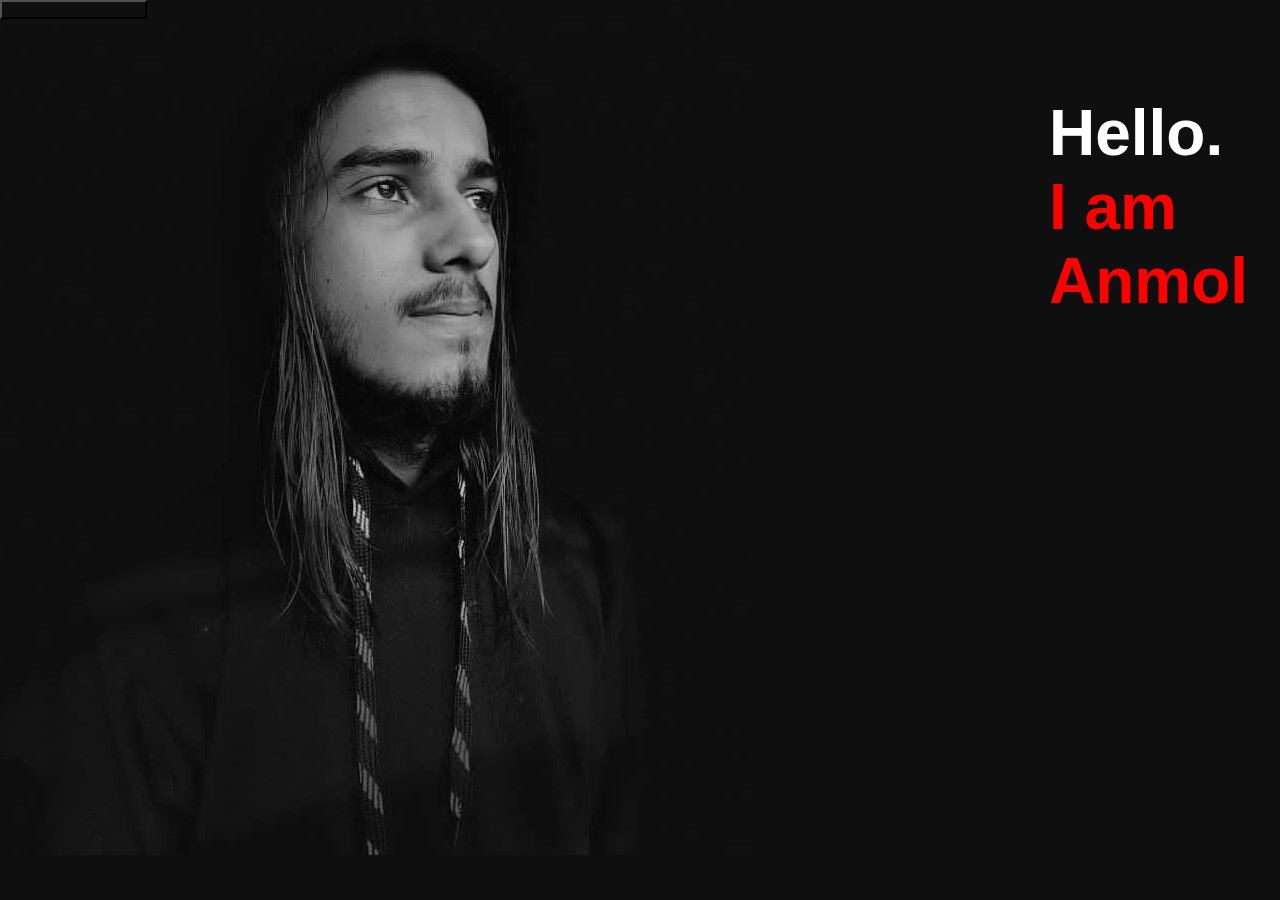
<file: index.html>
<!DOCTYPE html>
<html lang="en">
<head>
    <meta charset="UTF-8">
    <meta name="viewport" content="width=device-width, initial-scale=1.0">

    <!-- custom css file link  -->
    <link type="text/css" rel="stylesheet" href="css/style.css">
</head>
    
<body class="mainbody" >     
  

   <div id="two">
        <div class="img">
          <!-- <img src="webpic.jpg">  -->
       </div> 
         <div class="text">
          <a href="about.html" class="hello">Hello.</a>
          <a href="work.html" class="work"><p>I am</p></a>
          <a href="contact.html" class="contact"><span>Anmol</span></a>
      
      </div>
      <button onclick="f()">Mobile Users Tap HERE</button>
   </div>

   <script src="le.js"></script>
    </body>

    
    </html>
</file>
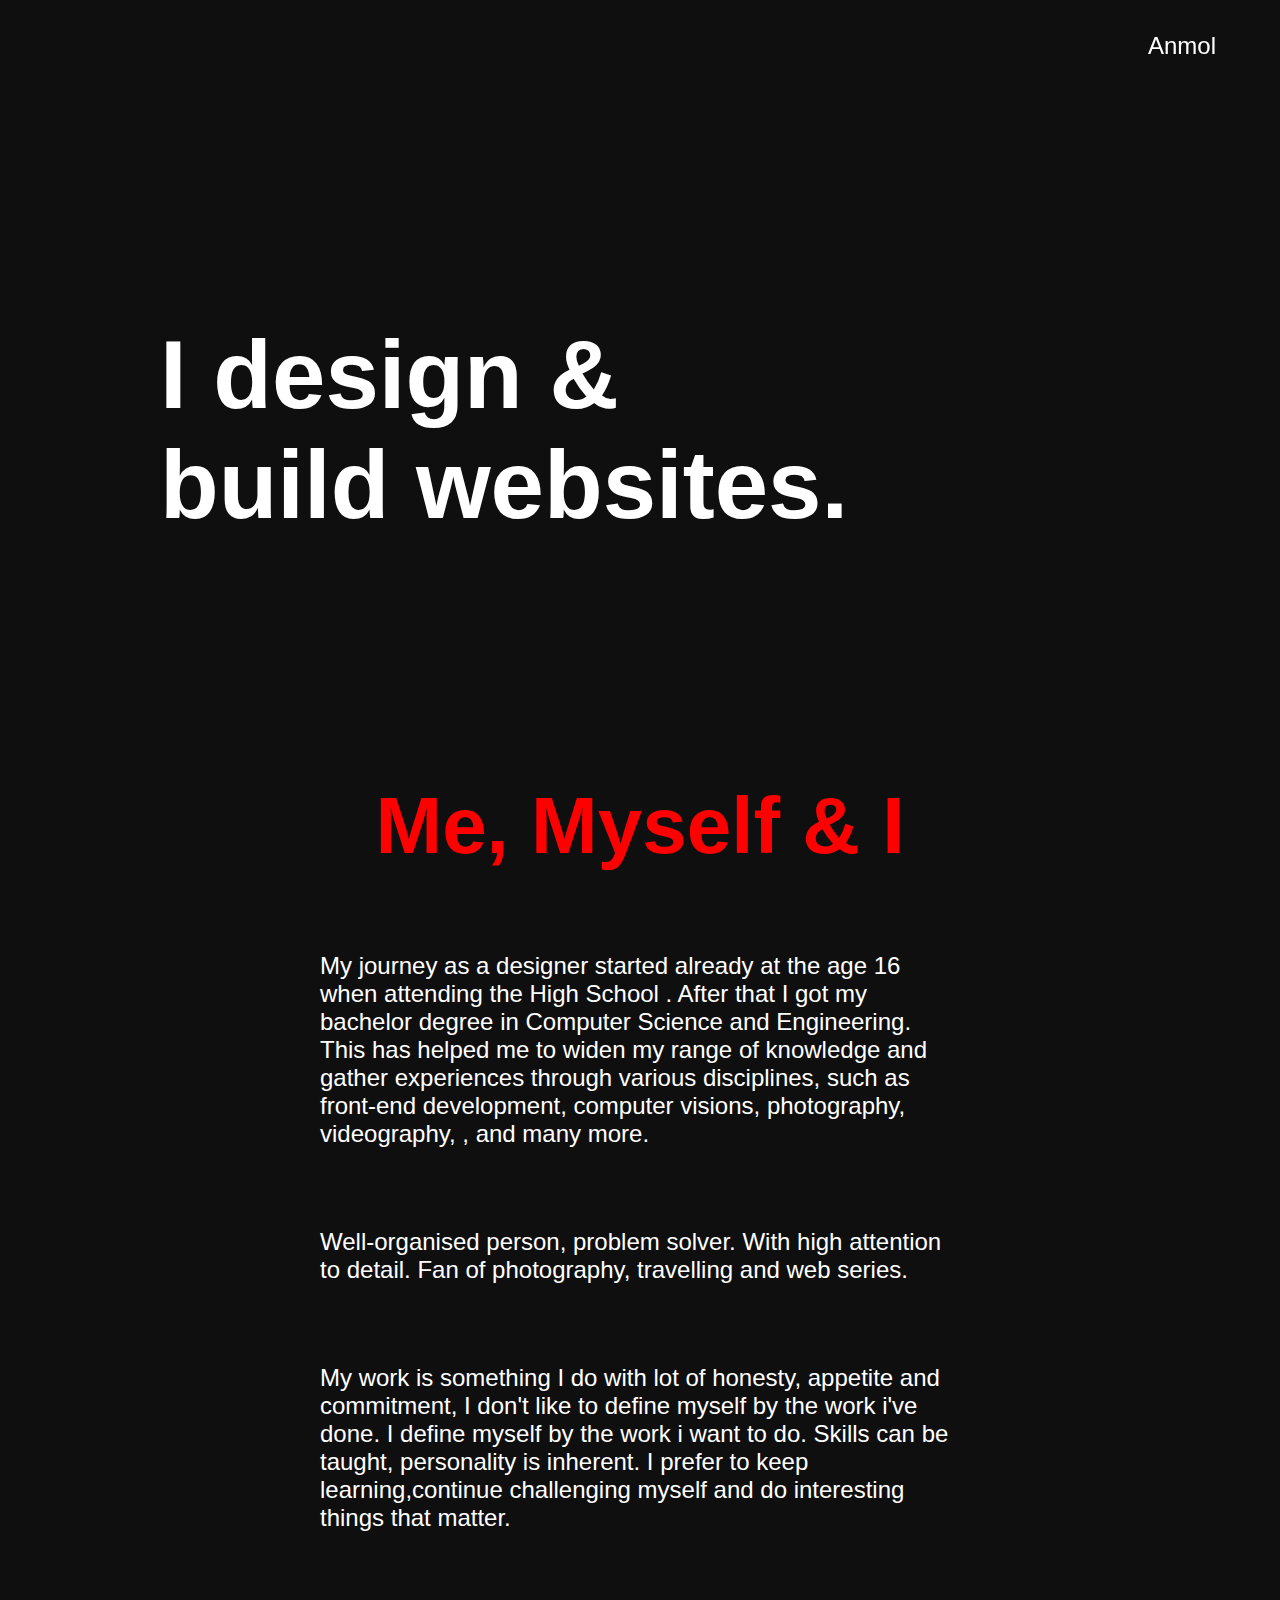
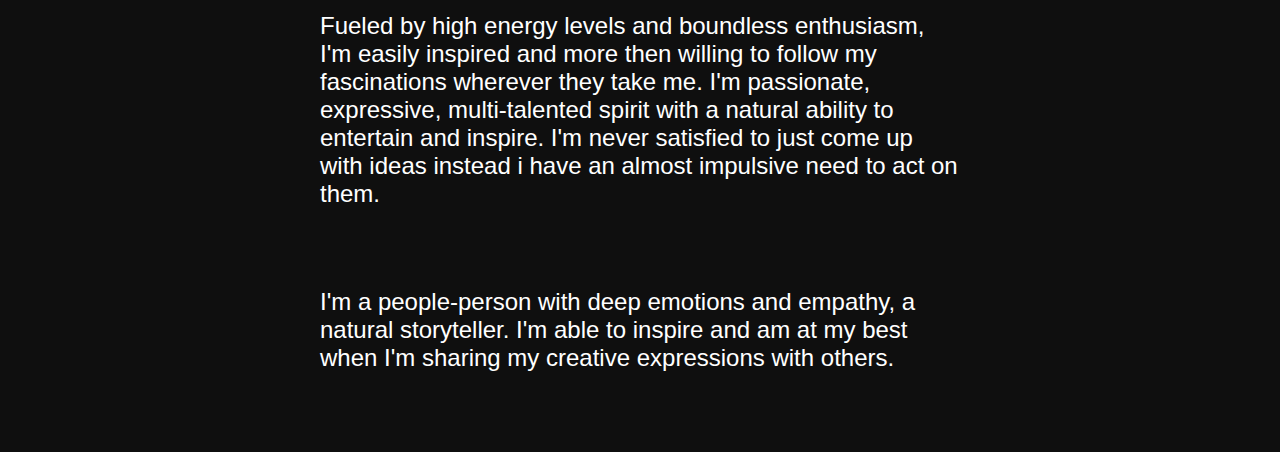
<file: about.html>
<!DOCTYPE html>
<html lang="en">
<head>
    <meta charset="UTF-8">
    <meta http-equiv="X-UA-Compatible" content="IE=edge">
    <meta name="viewport" content="width=device-width, initial-scale=1.0">
    <title>About</title>
    <link rel="stylesheet" href="css/style.css">
</head>

<body>

        <a href="index.html" class="home">Anmol</a>

        <div class="mainabout">
            I design & <br>build websites.
        </div>

        <div class="subheada">
            Me, Myself & I
        </div>

        <div class="inabout">
            <p>
                My journey as a designer started already at the age 16 when attending the High School . After that I got my bachelor   degree in
                Computer Science and Engineering. This has helped me to widen 
                my range of knowledge and gather experiences through various disciplines, such as front-end development, computer visions, 
                 photography, videography, , and many more.
            </p>
            <p>
                Well-organised person, problem solver. With high attention to detail. Fan of photography, travelling and web series.
            </p>
            <p>
                My work is something I do with lot of honesty, appetite and commitment,
                 I don't like to define myself by the work i've done. I define myself by the work i want to do. Skills can be taught,
                personality is inherent. I prefer to keep learning,continue challenging myself and do interesting things that matter.
            </p>
            <p>
                Fueled by high energy levels and boundless enthusiasm, I'm easily inspired and more then willing to follow my fascinations wherever
                 they take me. I'm passionate, expressive, multi-talented spirit with a natural ability to entertain and inspire. I'm never 
                 satisfied to just come up with ideas instead i have an almost impulsive need to act on them.

            </p>
            <p>
                I'm a people-person with deep emotions and empathy, a natural storyteller. I'm able to inspire and am at my best when I'm 
                sharing my creative expressions with others.

            </p>
        </div>

</body>
</div>
</html>
</file>
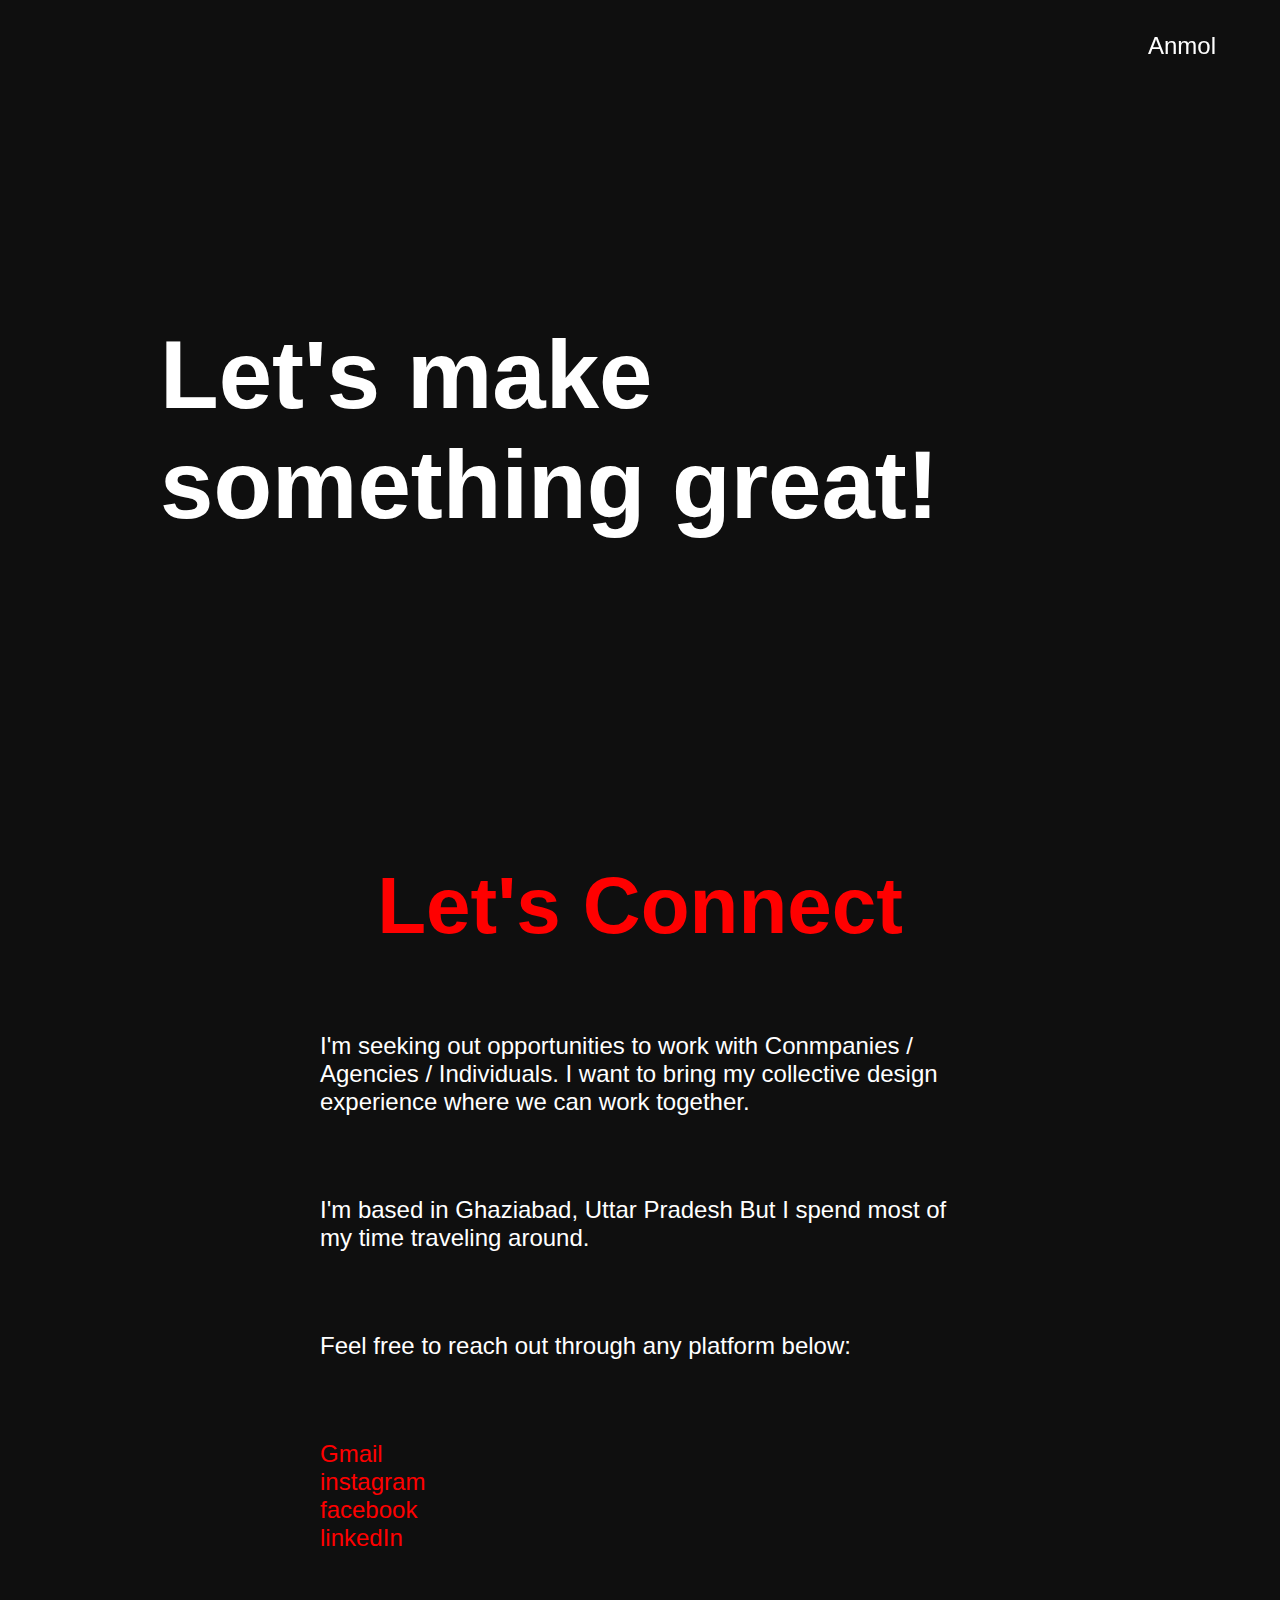
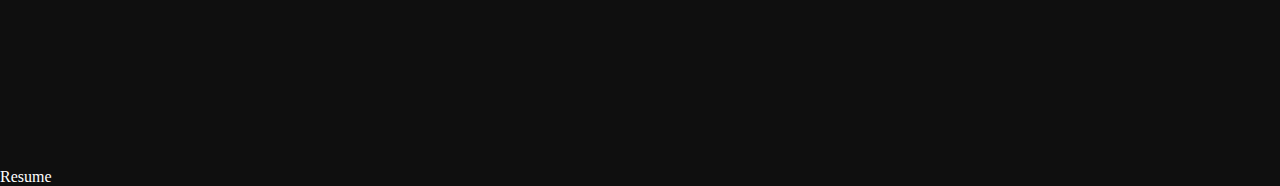
<file: contact.html>
<!DOCTYPE html>
<html lang="en">
<head>
    <meta charset="UTF-8">
    <meta http-equiv="X-UA-Compatible" content="IE=edge">
    <meta name="viewport" content="width=device-width, initial-scale=1.0">
    <title>contact</title>
    <link rel="stylesheet" href="css/style.css">
</head>
<body>
    <a href="index.html" class="homec">Anmol</a>
    <div class="maincontact">
        Let's make <br> something great!
    </div> 
    <div class="subheadc">
        Let's Connect
    </div>
    
    <div class="incontact">
        <p>
            I'm seeking out opportunities to work with Conmpanies / Agencies / Individuals. I want to bring my collective design experience where 
            we can work together.

        </p>

        <p>
            I'm based in Ghaziabad, Uttar Pradesh But  I spend most of my time traveling around.
        </p>

        <p>
            Feel free to reach out through any platform below:
        </p>
    </div>
     <div class="links">
        <a href="mailto:canmol286@gmail.com">Gmail</a>
        <a href="https://www.instagram.com/_retro_noob/">instagram</a>
        <a href="https://www.facebook.com/anmol.chaudhary.71">facebook</a>
        <a href="https://www.linkedin.com/in/anmol-chaudhary-5a309a223">linkedIn</a>
     </div>

     <div class="resume">
    <p>Resume <iframe src="SKILLS (2).pdf" frameborder="0" ></p>
        
    </iframe>
     </div>
    
</body>
</html>
</file>
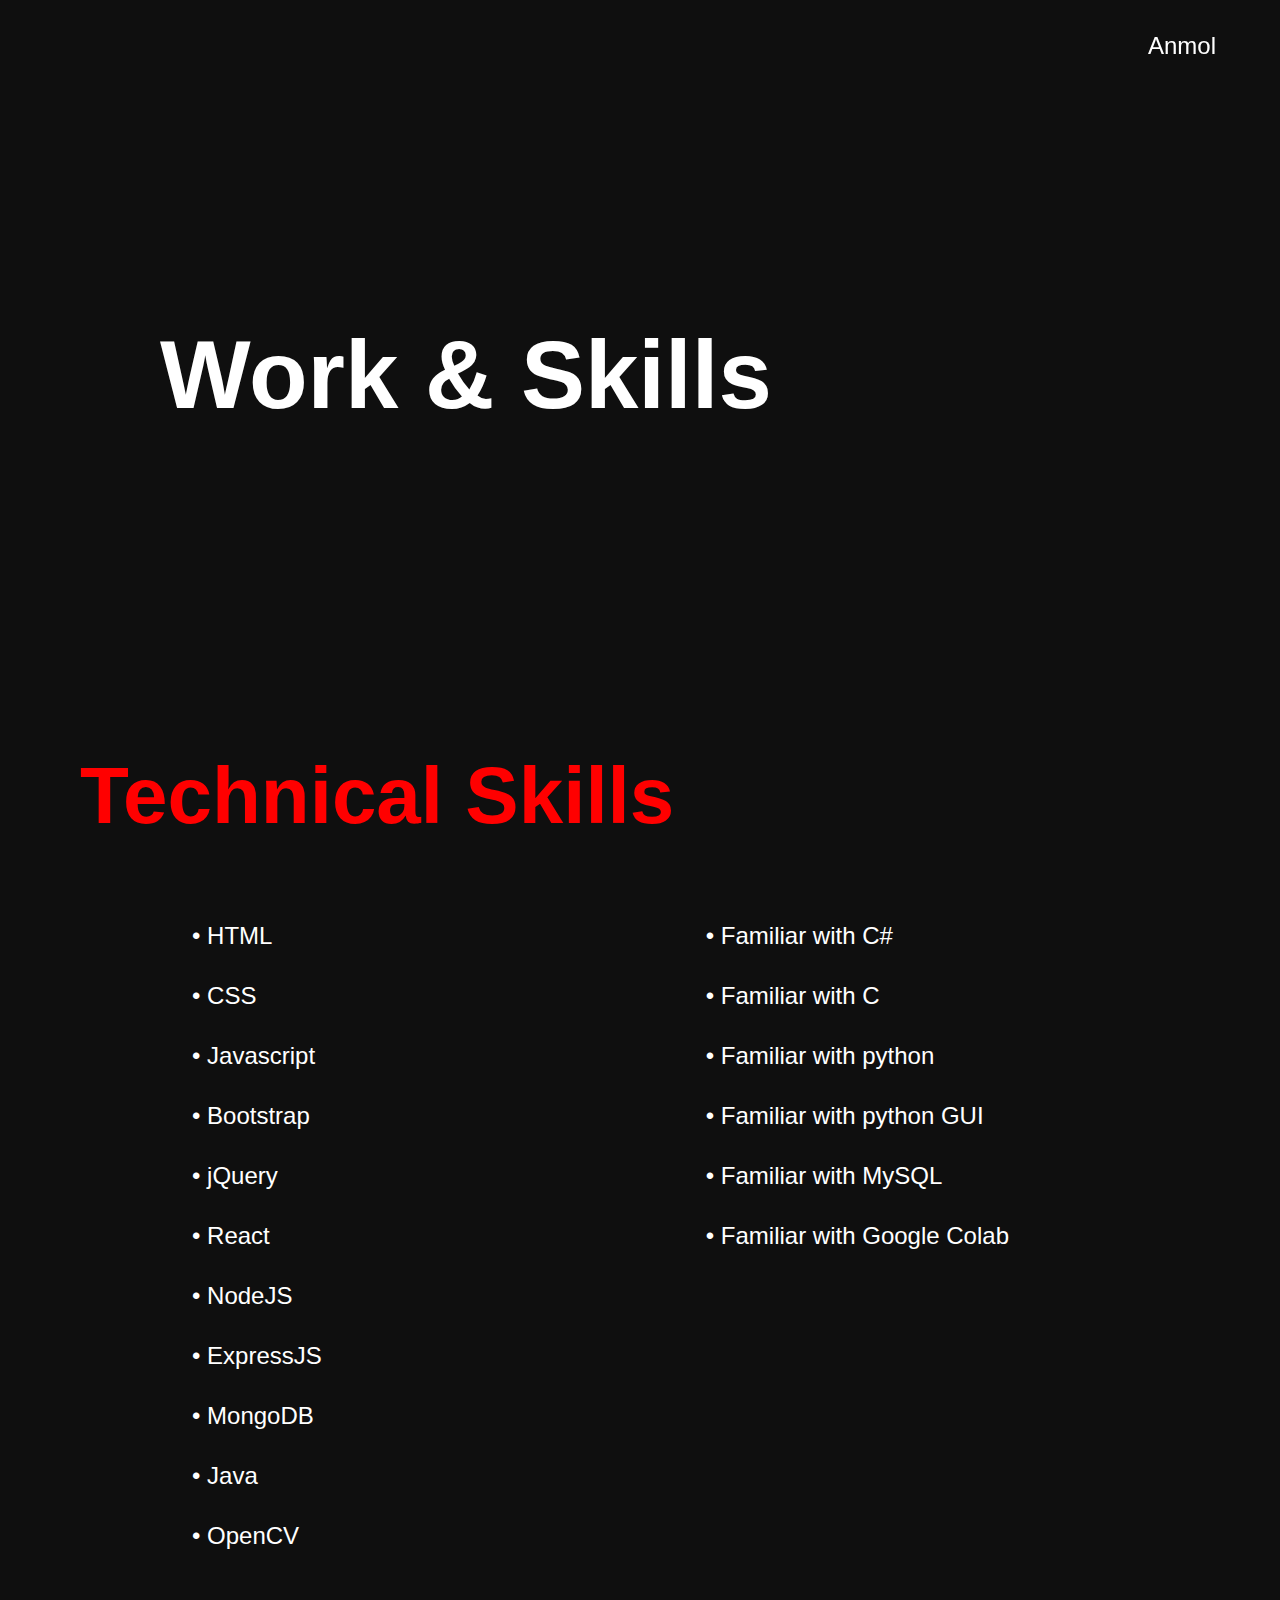
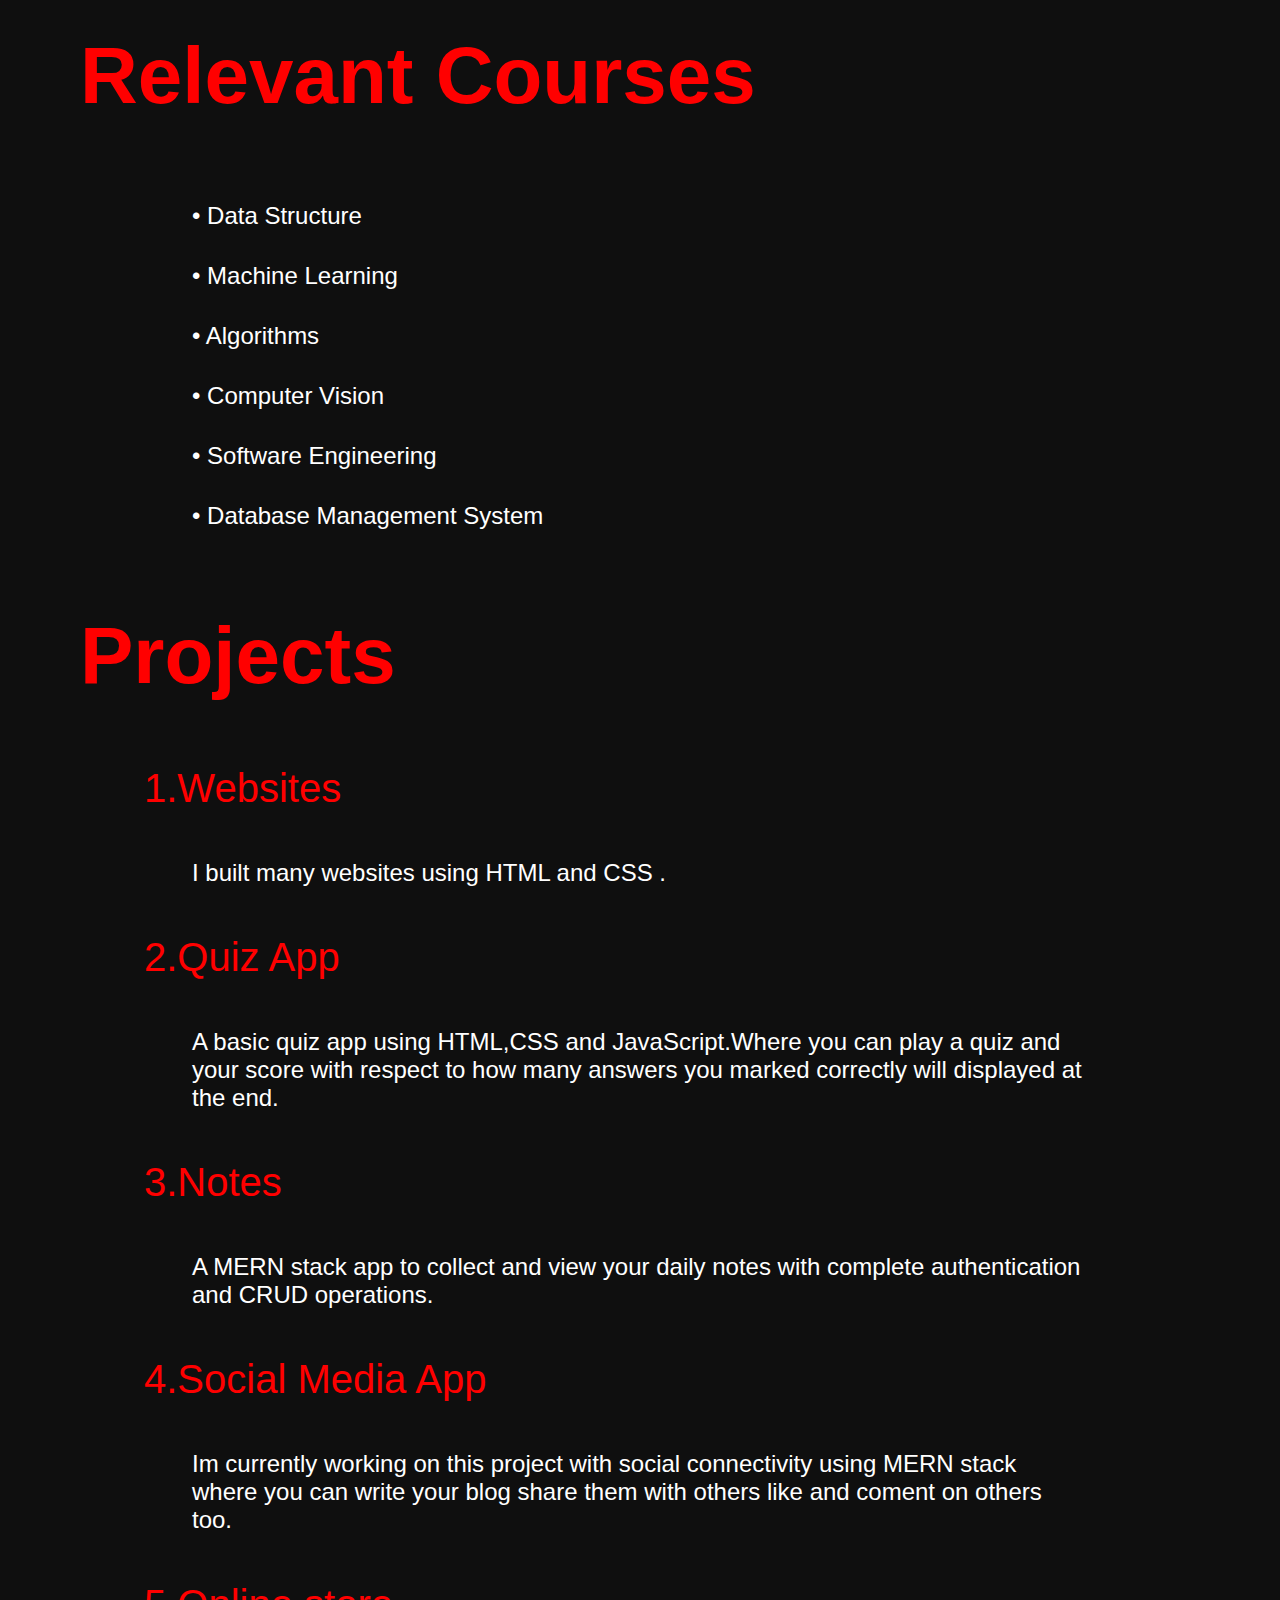
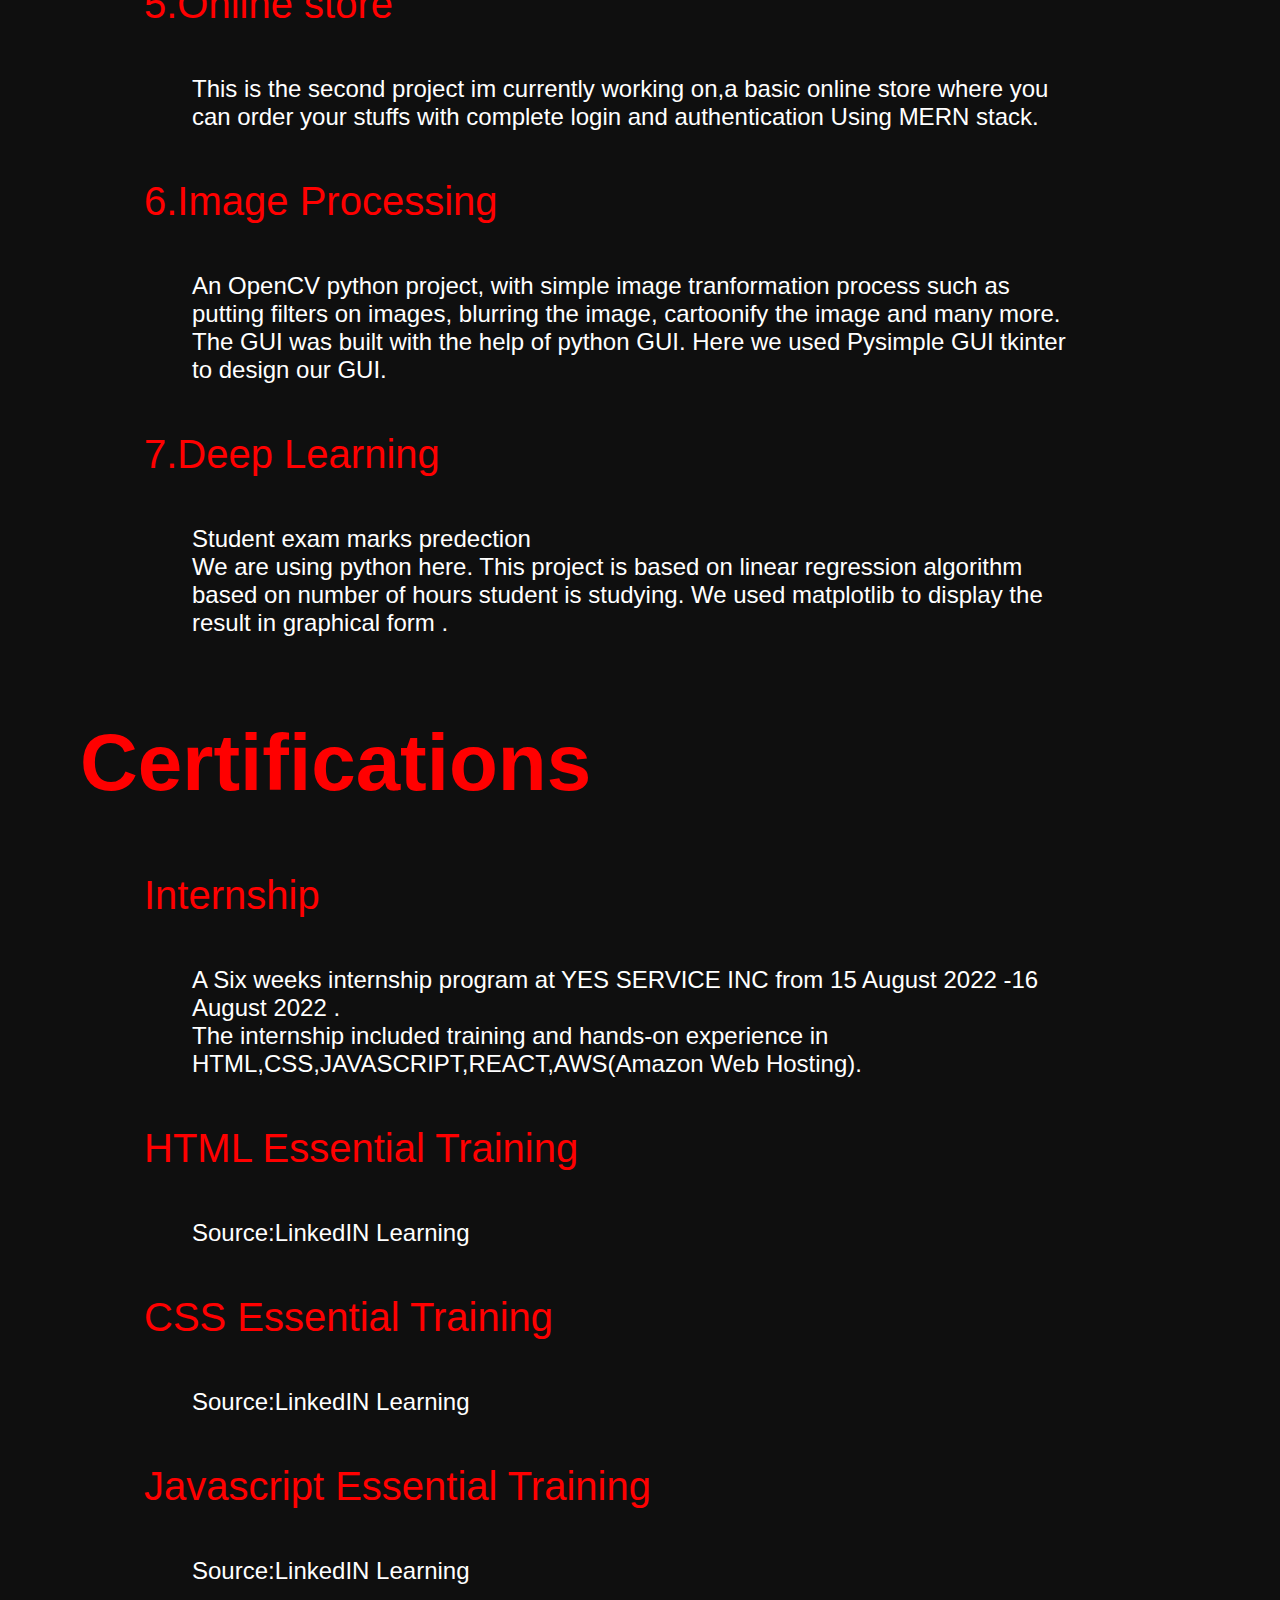
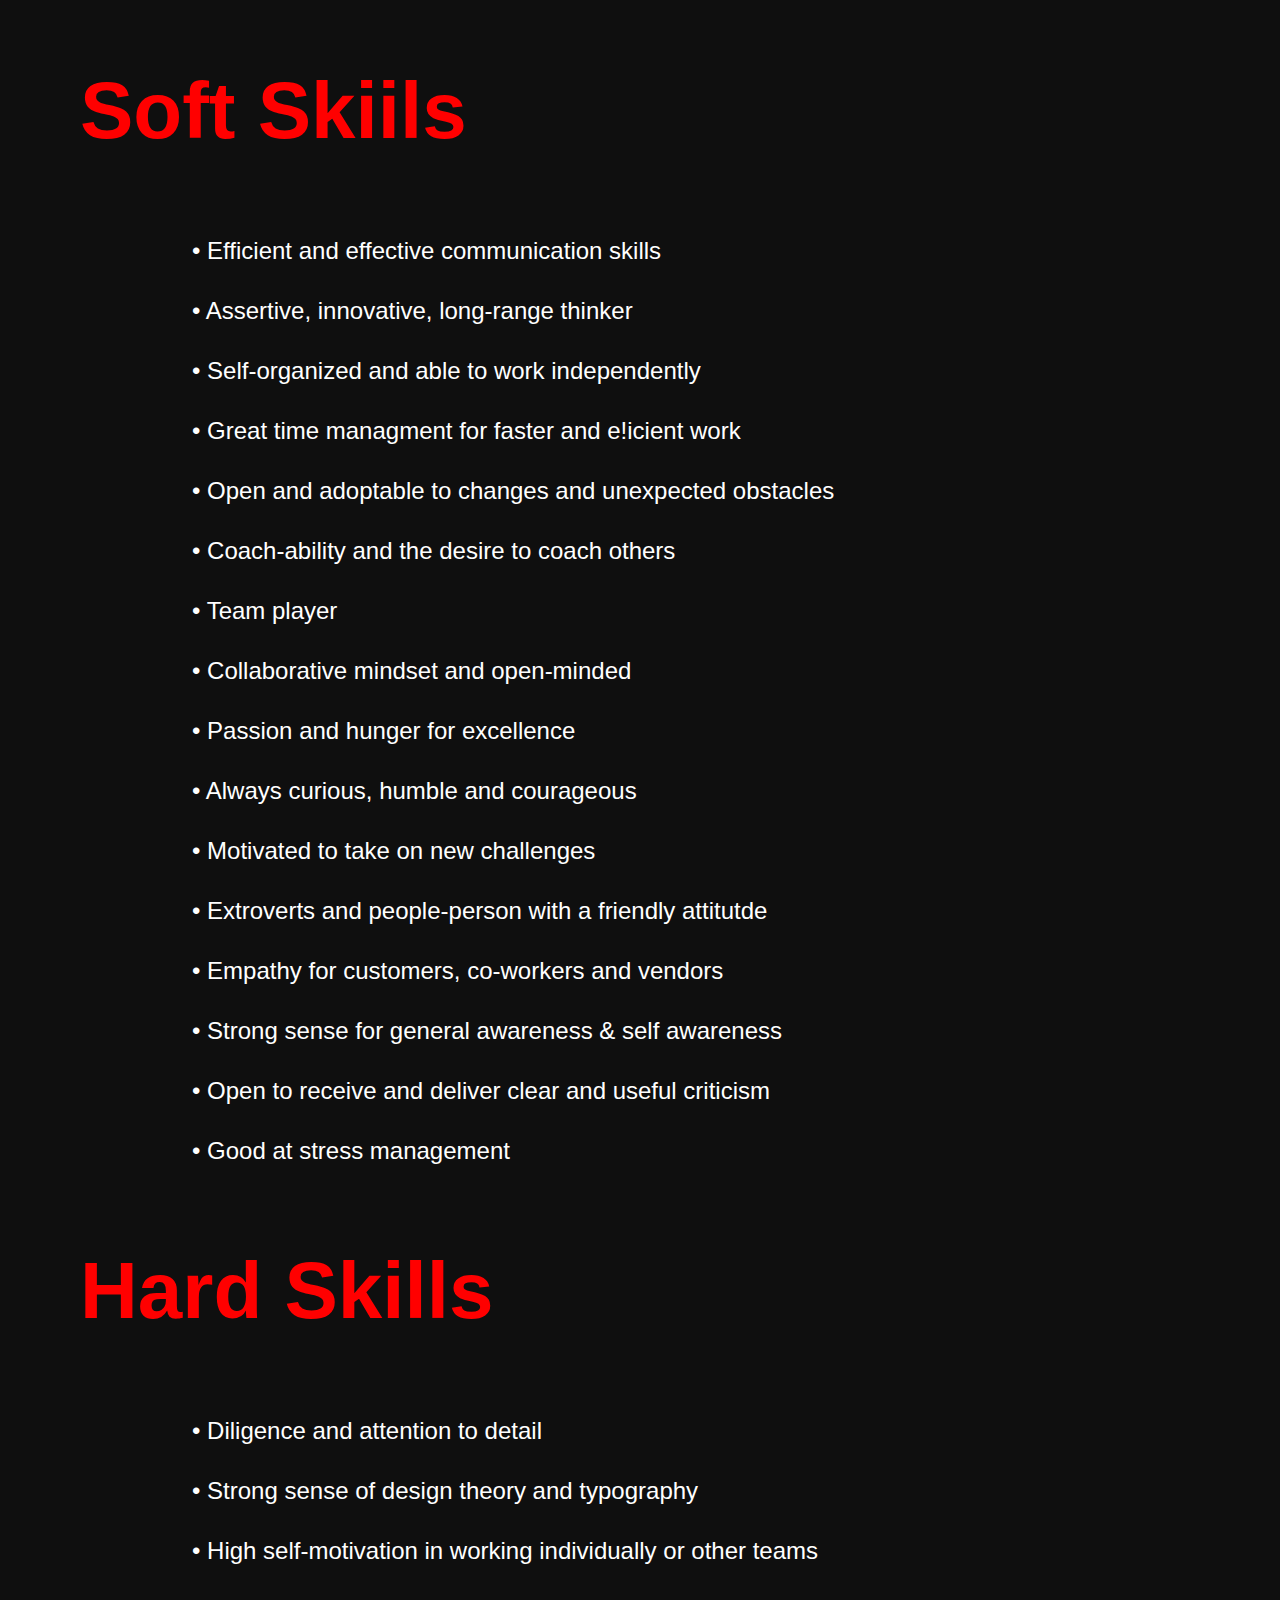
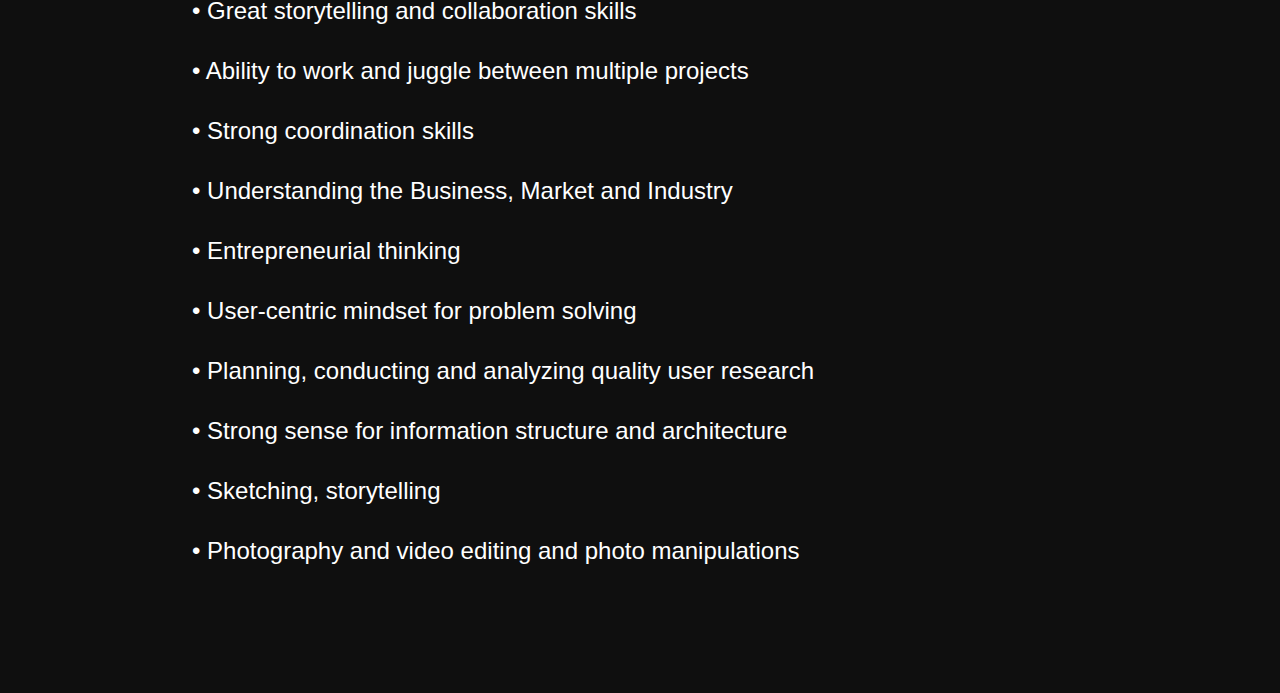
<file: work.html>
<!DOCTYPE html>
<html lang="en">
<head>
    <meta charset="UTF-8">
    <meta http-equiv="X-UA-Compatible" content="IE=edge">
    <meta name="viewport" content="width=device-width, initial-scale=1.0">
    <title>Document</title>
    <link rel="stylesheet" href="css/style.css">
</head>
<body>
    <a href="index.html" class="homew">Anmol</a>
    <div class="mainwork">
        Work & Skills
    </div>
    <div class="inwork">

        <p>Technical Skills</p>
        <ul>
            <div class="tech">
                <div class="list1">
                  <li>HTML</li>
                  <li>CSS</li>
                  <li>Javascript</li>
                  <li>Bootstrap</li>
                  <li>jQuery</li>
                  <li>React</li>
                  <li>NodeJS</li>
                  <li>ExpressJS</li>
                  <li>MongoDB</li>
                  <li>Java</li>
                  <li>OpenCV</li>
                </div>
               <div class="list2">
                <li>Familiar with C#</li>
                <li>Familiar with C</li>
                <li>Familiar with python</li>
                <li>Familiar with python GUI</li>
                <li>Familiar with MySQL</li>
                <li>Familiar with Google Colab</li>
               </div>
        </ul>

        <p>Relevant Courses</p>
        <ul>
            <li>Data Structure</li>
            <li>Machine Learning</li>
            <li>Algorithms</li>
            <li>Computer Vision</li>
            <li>Software Engineering</li>
            <li>Database Management System</li>
        </ul>

        <p>Projects</p>
        <dl>
            
            <dt>1.Websites</dt>
            <dd>I built many websites using HTML and CSS .</dd>

            <dt>2.Quiz App</dt>
            <dd>A basic quiz app using HTML,CSS and JavaScript.Where you can play a quiz and your score with respect to
                how many answers you marked correctly will displayed at the end.
            </dd>

            <dt>3.Notes</dt>
            <dd>A MERN stack app to collect and view your daily notes with complete authentication and CRUD operations.</dd>

            <dt>4.Social Media App</dt>
            <dd>Im currently working on this project with social connectivity using MERN stack where you can write your blog
                 share them with others like and coment on others too.</dd>

            <dt>5.Online store</dt>
            <dd>This is the second project im currently working on,a basic online store where you can order your stuffs with complete 
                login and authentication Using MERN stack.</dd>

            <dt>6.Image Processing</dt>
            <dd>An OpenCV python project, with simple image tranformation process such as  putting filters on images, 
                blurring the image, cartoonify the image and many more.<br>The GUI was built with the help of python GUI. Here we used Pysimple
                GUI  tkinter to design our GUI.</dd>

            <dt>7.Deep Learning </dt>
            <dd>Student exam marks predection <br> We are using python here. This project is based on linear regression algorithm based on 
                number of hours student is studying. We used matplotlib to display the result in graphical form .</dd>

        </dl>

        <p>Certifications</p>
        <dl>
            <dt>Internship </dt>
            <dd>A Six weeks internship program at YES SERVICE INC from 15 August 2022 -16 August 2022 .<br>The internship included
                training and hands-on experience in HTML,CSS,JAVASCRIPT,REACT,AWS(Amazon Web Hosting).
             </dd>

             <dt>HTML Essential Training</dt>
             <dd>Source:LinkedIN Learning</dd>

             <dt>CSS Essential Training</dt>
             <dd>Source:LinkedIN Learning</dd>

             <dt>Javascript Essential Training</dt>
             <dd>Source:LinkedIN Learning</dd>
        </dl>

        <p>Soft Skiils</p>
        <ul style="list-style-type:circle">
                 <li>Efficient and effective communication skills</li> 
                 <li>Assertive, innovative, long-range thinker</li>
                 <li>Self-organized and able to work independently</li>
                 <li>Great time managment for faster and e!icient work</li>
                 <li>Open and adoptable to changes and unexpected obstacles</li>
                 <li> Coach-ability and the desire to coach others</li>
                 <li>Team player</li>
                 <li>Collaborative mindset and open-minded</li>
                 <li> Passion and hunger for excellence</li>
                 <li>Always curious, humble and courageous</li>
                 <li>Motivated to take on new challenges</li>
                 <li>Extroverts and people-person with a friendly attitutde</li>
                 <li>Empathy for customers, co-workers and vendors</li>
                 <li>Strong sense for general awareness & self awareness</li>
                 <li>Open to receive and deliver clear and useful criticism</li>
                <li> Good at stress management</li>
        </ul>

        <p>Hard Skills</p>
        <ul>
            <li> Diligence and attention to detail</li>
            <li>Strong sense of design theory and typography</li>
            <li> High self-motivation in working individually or other teams</li>
            <li>Great storytelling and collaboration skills</li>
            <li> Ability to work and juggle between multiple projects</li>
            <li>Strong coordination skills</li> 
            <li>Understanding the Business, Market and Industry</li>
            <li>Entrepreneurial thinking</li>
            <li>User-centric mindset for problem solving</li>
            <li>Planning, conducting and analyzing quality user research</li>
            <li> Strong sense for information structure and architecture</li>
            <li>Sketching, storytelling</li>
            <li>Photography and video editing and photo manipulations</li>
        </ul>

    </div>
</body>
</html>
</file>
<file: css/style.css>
*{
    padding: 0;
    margin: 0; 
}
 .mainbody{ 
     background-image: url('../webpic.jpg'); 
    background-repeat: no-repeat;
    height: 100%;
    width: 100%;

    
  }

button{
    color: #0f0f0f;
    background-color: #0f0f0f;
}

.text{
    display: flex;
    flex-flow:column ;
    font-size: 10rem;
    position: fixed; 
    top:5rem; right:10rem;
    color: red;
    font-family:Arial, Helvetica, sans-serif;
    font-weight: bold;
    animation-name: exampl;
    animation-duration: 1s;
}

@keyframes exampl {
    from{font-size: 0rem;}
    to{font-size: 10rem;}
    
}
.hello{
    color:#fff;
}


a, a:hover, a:focus, a:active{
    text-decoration: none;
    color: inherit;
    outline: none;
}


@media screen and (min-width:1280px){

.hello:hover{
    content:"hello";
    color: #0f0f0f;
} 

.hello:hover:after{
    content:"About";
    display: flex;
    flex-flow:column ;
    font-size: 10rem;
    position: fixed;
    top:5rem; right:10rem;
    color: #fff;
    background-color: #0f0f0f;
}

.work:hover{
    content:"I Am";
    color: #0f0f0f;
} 

.work:hover:after{
    content:"Work";
    display: flex;
    flex-flow:column ;
    font-size: 10rem;
    position: fixed;
    top:17rem; right:10rem; 
    color: #fff;
}

.contact:hover{
    content:"Anmol";
    color: #0f0f0f;
} 

.contact:hover:after{
    content:"Contact";
    display: flex;
    flex-flow:column ;
    font-size: 10rem;
    position: fixed;
    top:28rem; right:4rem;
    color: #fff;
}
}


/* CSS FOR ABOUT PAGE */

 
 .home{
    font-size: 1.5rem;
    color:white;
    display:flex;
    position: fixed;
    top:2rem; right:4rem;
    z-index: 100;
    background-color: #0f0f0f;
    font-family:Arial, Helvetica, sans-serif;
    

}


.home:hover{
    content: "anmol";
    color:#0f0f0f;
}

.home:hover:after{
    content:"HOME";
    display:flex;
    font-size: 1.5rem;
    position: fixed;
    top:2rem; right:4rem;
    color:#fff;
    z-index: 100;

} 

header{
    background-color: black;

} 


body{
    background-color: #0f0f0f;

}

.subheada{
    text-align: center;
    font-size: 5rem;
    color: red;
    font-family:Arial, Helvetica, sans-serif;
    font-weight: bold;
    padding-top: 10rem;
    
    
}

  
.inabout p{
    display: block;
    font-size: 1.5rem;
    color:white;
    font-family:Arial, Helvetica, sans-serif;
    padding-left: 20rem;
    padding-right: 20rem;
    padding-top: 5rem;
    
}

.inabout{
    padding-bottom: 5rem;
}


.mainabout{  
    
    font-size: 6rem;
    font-weight: bold;
    color:white;
    font-family:Arial, Helvetica, sans-serif;
    margin-top:20rem;
    margin-bottom:5rem;
    margin-left: 10rem;
    animation-name: example;
    animation-duration: 1s;
}

@keyframes example {
    from {font-size:0rem;}
    to {font-size: 6rem;}
  }

 

/* CSS FOR CONTACT */



.homec{
    font-size: 1.5rem;
    color:white;
    display:flex;
    position: fixed;
    top:2rem; right:4rem;
    color:#fff;
    z-index: 100;
    background-color:#0f0f0f;
    font-family:Arial, Helvetica, sans-serif;

}


.homec:hover{
    content: "anmol";
    color:#0f0f0f;
}

.homec:hover:after{
    content:"HOME";
    display:flex;
    font-size: 1.5rem;
    position: fixed;
    top:2rem; right:4rem;
    color:#fff;
    z-index: 100;
    background-color: #0f0f0f;
} 

.maincontact{
    font-size: 6rem;
    font-weight: bold;
    color:white;
    font-family:Arial, Helvetica, sans-serif;
    margin-top:20rem;
    margin-bottom:5rem;
    margin-left: 10rem;
    animation-name: example;
    animation-duration: 1s   ;
}


.incontact p{
    display: block;
    font-size: 1.5rem;
    color:white;
    font-family:Arial, Helvetica, sans-serif;
    padding-left: 20rem;
    padding-right: 20rem;
    padding-top: 5rem;
}

.links{
    font-family:Arial, Helvetica, sans-serif;
    font-size: 1.5rem;
    padding-left: 20rem;
    padding-right: 20rem;
    padding-bottom: 5rem;
    padding-top: 5rem;
    color:red;
    display: flex;
    flex-flow: column;

}

.subheadc{
        text-align: center;
        font-size: 5rem;
        color: red;
        font-family:Arial, Helvetica, sans-serif;
        font-weight: bold;
        padding-top: 15rem;
}

.resume{
color:#fff;    
}




/* CSS FOR WORK */



.homew{
    font-size: 1.5rem;
    color:white;
    display:flex;
    position: fixed;
    top:2rem; right:4rem;
    color:#fff;
    z-index: 100;
    font-family:Arial, Helvetica, sans-serif;

}


.homew:hover{
    content: "anmol";
    color:#0f0f0f;
}

.homew:hover:after{
    content:"HOME";
    display:flex;
    font-size: 1.5rem;
    position: fixed;
    top:2rem; right:4rem;
    color:#fff;
    z-index: 100;
    background-color: #0f0f0f;

} 


.mainwork{
    font-size: 6rem;
    font-weight: bold;
    color:white;
    font-family:Arial, Helvetica, sans-serif;
    margin-top:20rem;
    margin-bottom:20rem;
    margin-left: 10rem;
    animation-name: example;
    animation-duration: 1s;
}

.inwork p{
      
        font-size: 5rem;
        color: red;
        font-family:Arial, Helvetica, sans-serif;
        font-weight: bold;
        margin-top: 4rem;
        margin-left: 5rem;
        margin-bottom: 4rem;

}

.inwork li{ 
    display: block;
    font-size: 1.5rem;
    color:white;
    font-family:Arial, Helvetica, sans-serif;
    padding-left: 12rem;
    padding-right: 12rem;
    padding-top: 1rem;
    padding-bottom: 1rem;

}

.inwork li::before{
    content: "\2022\ ";
}

.tech{
    display: flex;
    padding:0,0;
    margin:0,0;
}

.inwork{
    padding-bottom: 7rem;
}

dt{
    font-size: 2.5rem;
    color: red;
    font-family:Arial, Helvetica, sans-serif;
    font-weight:100;
    margin-top: 2rem;
    margin-left: 9rem;
    margin-bottom: 2rem;
}

dd{
    display: block;
    font-size: 1.5rem;
    color:white;
    font-family:Arial, Helvetica, sans-serif;
    padding-left: 12rem;
    padding-right: 12rem;
    padding-top: 1rem;
    padding-bottom: 1rem;

}


/* CSS FOR RESPONSIVE */

@media screen and (max-width:950px)
{
    
.text{
    display: flex;
    flex-flow:column ;
    font-size: 6rem;
    top:8rem; left:8rem; bottom:2rem;
    animation-name: exampl;
    animation-duration: 1s;
    
}

@keyframes exampl {
    from{font-size: 0rem;}
    to{font-size: 6rem;}
}

.mainbody{ 
     background-image: url('../webpic.jpg'); 
    background-size: cover;
    background-repeat: no-repeat;
    background-attachment: fixed;
    background-position: center;
    
  }
 

  button{
    font-size: 30px;
    text-align: center;
    bottom: 2rem ;
    left:8rem;
    background-color: transparent;
    position: absolute;
    color:white;
    cursor: pointer;
    justify-content: center;
    
 }


.hello:hover{ 
   
  
} 

.hello:hover:after{

   
}

.work:hover{
   
} 

.work:hover:after{

}

.contact:hover{
 
} 

.contact:hover:after{

 }


















#mob{
    color: #ffff;
    display: block;
    font-size: 2.5rem;
    position: fixed;
    bottom: 3rem;
    left: 5rem;
       
}

.tap{
    background: transparent;
    position: absolute;
    width: 100%;
    height: 100%;
} 
 
#two{
  
   zoom: 0.9;
   padding-bottom: 0;
   margin-bottom: 0;

}


.mainabout{  
    
    font-size: 4rem;
    font-weight: bold;
    margin-top:3rem;
    margin-bottom:5rem;
    margin-left: 4rem;
    animation-name: example;
    animation-duration: 1s;
}

@keyframes example {
    from {font-size:0rem;}
    to {font-size: 4rem;}
  }

  .inabout{
    padding-bottom: 2rem;
}

 html{
    zoom: .5;

} 


.home{
    font-size: 2rem;
   
    top:2rem; right:4rem;
} 
.subheada{
    font-size: 3rem;
    padding-top: 1;
    margin-left: 3rem;
    margin-bottom: 3rem;
}

  
.inabout p{
   
    font-size: 1.5rem;
    padding-left: 10rem;
    padding-right: 10rem;
    padding-top: 2.5rem;
}

.maincontact{
    font-size: 4rem;
    font-weight: bold;
    color:white;
    font-family:Arial, Helvetica, sans-serif;
    margin-top:6rem;
    margin-bottom:5rem;
    margin-left: 4rem;   
    animation-name: example;
    animation-duration: 1s;
}

@keyframes example {
    from {font-size:0rem;}
    to {font-size: 4rem;}
}

.incontact p{
    padding-left: 6rem;
    padding-right: 6rem;
    padding-top: 6rem;
    font-size: 2rem;
}

.links{ 
    font-size: 2.3rem;
}



.homec{
    font-size: 2rem;
    top:2rem; right:4rem;
}


.subheadc{
    padding-top: 6rem;
}


.mainwork{
    font-size: 4rem;
    margin-top:6rem;
    margin-bottom:5rem;
    margin-left: 4rem;
    animation-name: example;
    animation-duration: 1s;
}

@keyframes example {
    from {font-size:0rem;}
    to {font-size: 4rem;}
}

.inwork p{
      
    font-size: 3rem;
    margin-top: 3rem;
    margin-left: 3rem;
    margin-bottom: 3rem;
}
.homew{
    font-size: 2rem;
    top:2rem; right:4rem;
}


.inwork li{ 
    padding-left: 6rem;
    padding-right: 6rem;
    padding-top: 1rem;
    padding-bottom: 1rem;

}


dd{
    display: block;
    font-size: 1.5rem;
    color:white;
    font-family:Arial, Helvetica, sans-serif;
    padding-left: 6rem;
    padding-right: 6rem;
    padding-top: 1rem;
    padding-bottom: 1rem;

}

.hello p{
    animation-name: chng;
    animation-duration: 4s;
}

@keyframes chng {
    from{content:"Hello.";}
    to{content: "About";}
    
}

}

@media only screen and (min-width:951px) and (max-width:1280px)
{
    .text{
        display: flex;
        flex-flow:column ;
        font-size: 4rem;
        top:6rem; right:2rem; bottom:2rem;
        animation-name: fuvk;
        animation-duration: 1s;
        
    }
    
    @keyframes fuvk {
        from{font-size: 0rem;}
        to{font-size: 4rem;}
    }


}

 @media  only screen and (min-width:200px) and (max-width:580px)
{
    .text{
        display: flex;
        flex-flow:column ;
        font-size: 6rem;
        animation-name: funk;
        animation-duration: 1s;
        top:3rem;
        left:2rem;
        margin-top: 2rem;
        
    }
    
    @keyframes funk {
        from{font-size: 0rem;}
        to{font-size: 6rem;}
    }
    .mainbody{ 
        background-image: url('../webpic1.jpg');
        background-repeat: no-repeat;
        height: 100px;
        width: 100px;
        
      }

}
</file>
